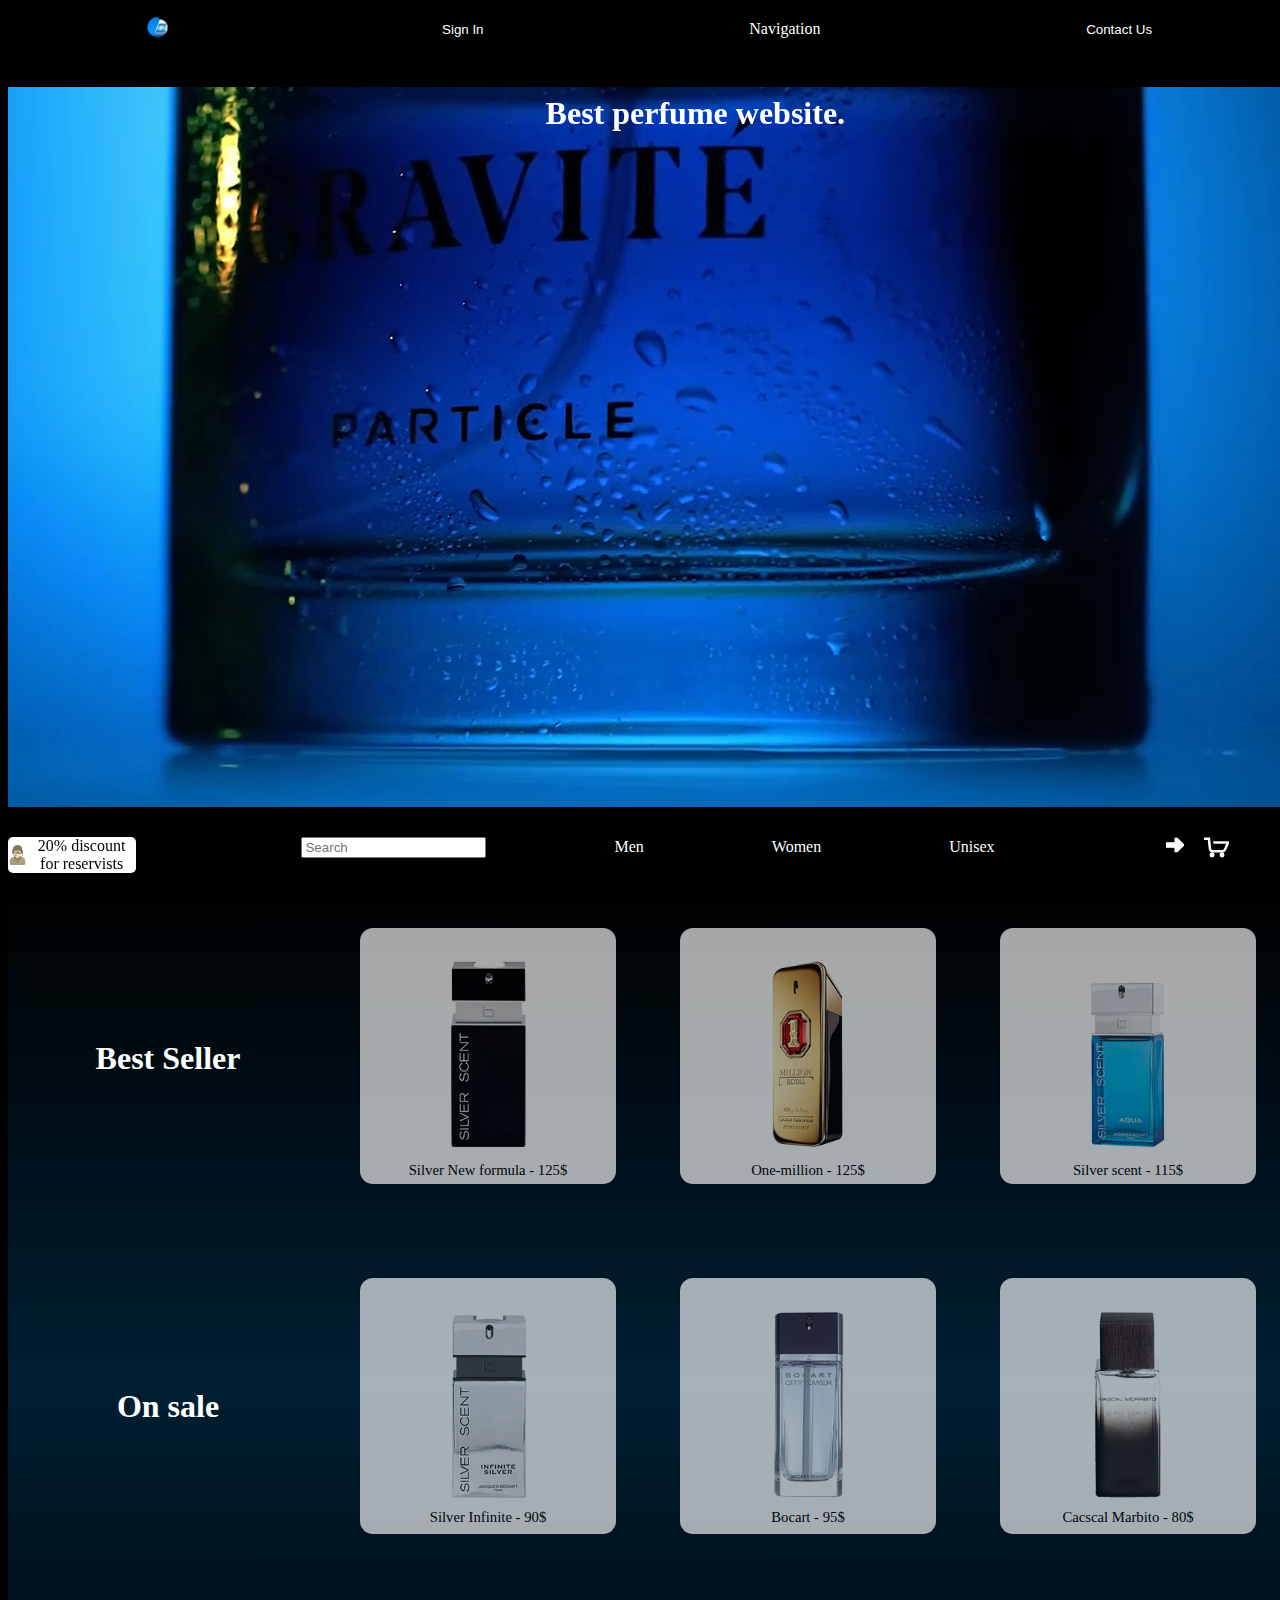
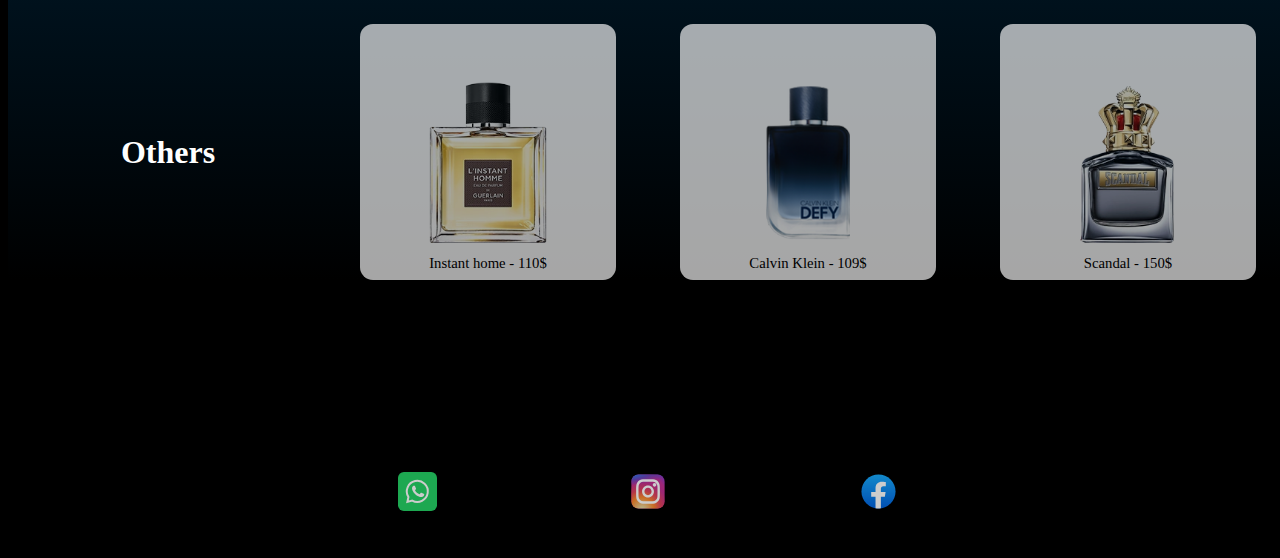
<file: index.html>
<!DOCTYPE html>
<html lang="en">

<head>
    <meta charset="UTF-8">
    <meta name="viewport" content="width=device-width, initial-scale=1.0">
    <title>Document</title>
    <link rel="stylesheet" href="style.css">
</head>

<body>
    <div class="container">
        <header class="header">
            <a href="">
                <button class="contact" style="border: none;background: none; outline: none; color: white; ">Contact
                    Us</button>
            </a>
            <div class="navigation" style=" color: white;">Navigation
                <div class="drop-content">
                        <label for="search">
                            <a href="#search">Search</a>
                        </label>
                       
                    <a href="#row-two">For our products</a>
                    <a href="#instagram">Follow us</a>
                </div>
            </div>
            <a href=""><button class="sign-in" style=" color: white; ">Sign In</button></a>
            <div class="logo">
                <img src="./assets/last.png" alt="" style="background-color: black; color: black; fill: black;">
            </div>
            
        </header>
        <nav class="hero">
            <h1 class="video-text"> Best perfume website. </h1>
            <video autoplay loop muted src="./assets/Gravitי_ The New Cologne for Men from Particle.mp4" width="100%">

            </video>
        </nav>
        <section class="nav">
            <input type="search" id="search" placeholder="Search">
            <a class="men" href="">Men</a>
            <a class="women" href="">Women</a>
            <a class="unisex" href="">Unisex</a>
                <div class="checkout">
                    <div class="arrow">

                        <img src="./assets/arrow-right-svgrepo-com.svg"  alt="">
                    </div>
                    <a class="shop" href="">
                        <img src="./assets/shopping-cart-svgrepo-com.svg" alt="" >
                    </a>
                </div>
        </section>
        <main class="main">
            <div class="row-one">
                <div>
                <h1 class="best-seller">Best Seller</h1>
            </div>
                <div class="product one">
                    <a href="./productPage.html"><img class="img-product" src="./assets/perfumeOne.webp" width="100%" alt=""></a>
                    <a class="price-row-one" href="./productPage.html"  >Silver New formula - 125$</a>                    
                </div>
                <div class="product two">
                    <a href="./productPageTwo.html"><img class="img-product" src="./assets/perfumeTwo.webp" width="100%" alt=""></a>                  
                    <a class="price-row-one" href="./productPageTwo.html"  >One-million - 125$</a>                    

                </div>
                <div class="product three">
                    <a href="./productPageThree.html"><img class="img-product" src="./assets/PerfumeThree.webp" width="100%" alt=""></a>                     
                    <a class="price-row-one" href="./productPageThree.html"  >Silver scent - 115$</a>                    
                </div>
            </div>
            <div id="row-two" class="row-two">
                <div>
                <h1 class="on-sale">On sale</h1>
            </div>
                <div class="product four">
                    <img class="img-product" src="./assets/Perfume4.webp" width="100%" alt="">
                    <a class="price-row-two" href=""  >Silver Infinite - 90$</a> 
                </div>
                <div class="product five">
                    <img class="img-product" src="./assets/perfumefifth.webp" width="100%" alt="">
                    <a class="price-row-two" href=""  >Bocart - 95$</a> 
                </div>
                <div class="product six">
                    <img class="img-product" src="./assets/perfumeSix.webp" width="100%" alt="">
                    <a class="price-row-two" href=""  >Cacscal Marbito - 80$</a> 
                </div>
            </div>
            <div class="row-three">
                <div>
                    <h1 class="other">Others</h1>
                </div>
                <div class="product seven">
                    <img class="img-product" src="./assets/PerfumeSeven.webp" width="100%" alt="">
                    <a class="price-row-three" href=""  >Instant home - 110$</a> 
                </div>
                <div class="product eight">
                    <img class="img-product" src="./assets/PerfumeEight.webp" width="100%" alt="">
                    <a class="price-row-three" href=""  >Calvin Klein - 109$</a> 
                </div>
                <div class="product nine">
                    <img class="img-product" src="./assets/pergumeNine.webp" width="100%" alt="">
                    <a class="price-row-three" href=""  >Scandal - 150$</a> 
                </div>
            </div>
        </main>
        <footer class="footer">
            <a class="whatsapp" href="https://wa.me/972549504496 template" >
                <img class="social" src="./assets/whatsapp-svgrepo-com.svg" width="100%" alt="">
            </a>
            <a class="instagram" id="instagram" href="https://www.instagram.com/danielgarmizo/profilecard/?igsh=Ymd5MHltZ3l2bzZn" >
                <img class="social" src="./assets/instagram-1-svgrepo-com.svg" width="100%" alt="">
            </a>
            <a class="facebook" href="https://www.facebook.com/daniel.garmizo" >
                <img class="social" src="./assets/facebook-1-svgrepo-com.svg" width="100%"  alt="">
            </a>
        </footer>
        <div class="miluim">
            <img src="./assets/soldier-svgrepo-com.svg" alt="">
            20% discount for reservists
    </div>
</body>

</html>
</file>
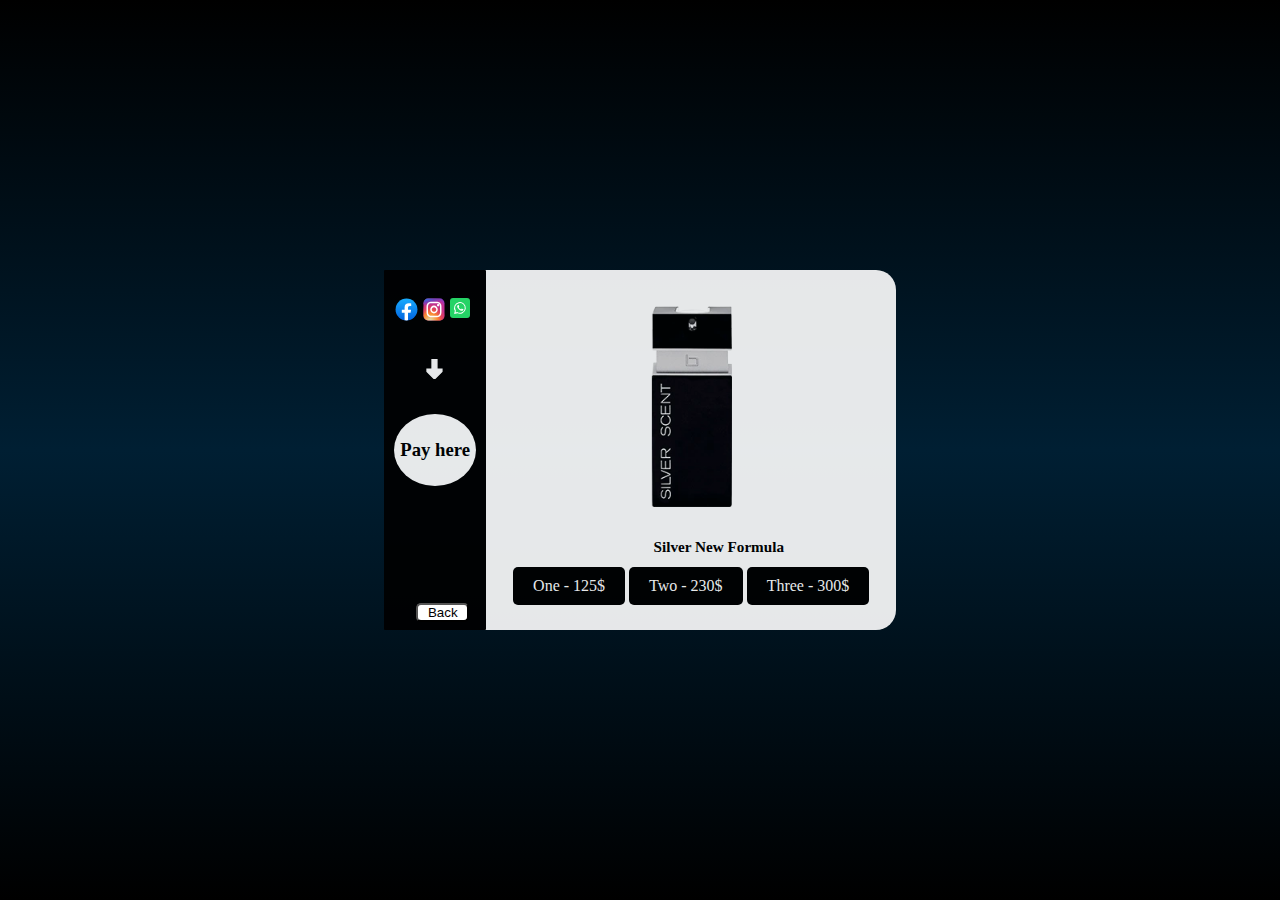
<file: productPage.html>
<!DOCTYPE html>
<html lang="en">

<head>
    <meta charset="UTF-8">
    <meta name="viewport" content="width=device-width, initial-scale=1.0">
    <title>Document</title>
    <link rel="stylesheet" href="productPage.css">
</head>

<body>
    <div class="container">
        <div class="back"> <a href="./index.html" type="_.blank"><button type="submit"
                 class="back-button">Back</button></a></div>
                    <div class="social">
                        <a href="https://www.facebook.com/daniel.garmizo"><img class="social-img"  src="./assets/facebook-1-svgrepo-com.svg" alt=""></a>
                        <a href="https://www.instagram.com/danielgarmizo/profilecard/?igsh=Ymd5MHltZ3l2bzZn"><img class="social-img" src="./assets/instagram-1-svgrepo-com.svg" alt=""></a>
                       <a class href="https://wa.me/972549504496 template"><img class="whatsapp" src="./assets/whatsapp-svgrepo-com.svg" alt=""></a>
                    </div>
        <div class="grid">
            
            <div class="left">

                <div class="arrow">

                    <img src="./assets/arrow-right-svgrepo-com.svg" class="arrow-img" alt="">

                </div>

                <div class="circle-pay">
                    <h3 class="h3-pay">Pay here</h3>
                </div>
            </div>

            <div class="start">
                <input type="radio" id="image1" name="image-switch" checked />
                <input type="radio" id="image2" name="image-switch" />
                <input type="radio" id="image3" name="image-switch" />

                <div class="image-container">
                    <img src="./assets/perfumeOne.webp" alt="Image 1" class="image image1" />
                    <img src="./assets/perfumeOne2.png" alt="Image 2" class="image image2" />
                    <img src="./assets/perfumeOne3.png" alt="Image 3" class="image image3" />
                    <h3 class="brand">Silver New Formula</h3>

                </div>

                <div class="buttons">
                    <label for="image1">One - 125$</label>
                    <label for="image2">Two - 230$</label>
                    <label for="image3">Three - 300$</label>
                </div>
            </div>


        </div>

    </div>
    </div>




</body>

</html>
</file>
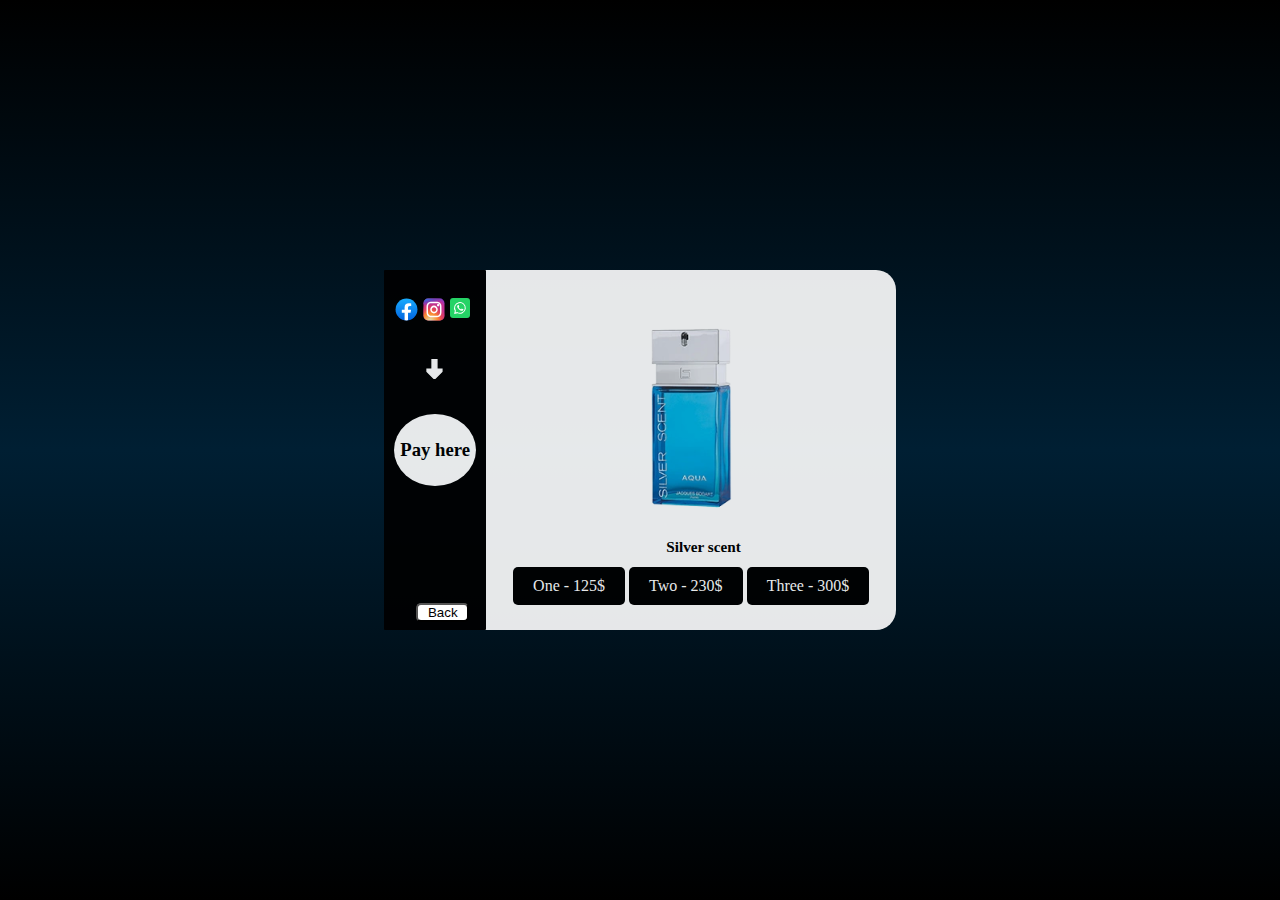
<file: productPageThree.html>
<!DOCTYPE html>
<html lang="en">

<head>
    <meta charset="UTF-8">
    <meta name="viewport" content="width=device-width, initial-scale=1.0">
    <title>Document</title>
    <link rel="stylesheet" href="productPageThree.css">
</head>

<body>
    <div class="container">
        <div class="back"> <a href="./index.html" type="_.blank"><button type="submit"
                    class="back-button">Back</button></a></div>
        <div class="social">
            <a href="https://www.facebook.com/daniel.garmizo"><img class="social-img" src="./assets/facebook-1-svgrepo-com.svg" alt=""></a>
            <a href="https://www.instagram.com/danielgarmizo/profilecard/?igsh=Ymd5MHltZ3l2bzZn"><img class="social-img" src="./assets/instagram-1-svgrepo-com.svg" alt=""></a>
            <a class href="https://wa.me/972549504496 template"><img class="whatsapp" src="./assets/whatsapp-svgrepo-com.svg" alt=""></a>
        </div>
        <div class="grid">

            <div class="left">

                <div class="arrow">

                    <img src="./assets/arrow-right-svgrepo-com.svg" class="arrow-img" alt="">

                </div>

                <div class="circle-pay">
                    <h3 class="h3-pay">Pay here</h3>
                </div>
            </div>

            <div class="start">
                <input type="radio" id="image1" name="image-switch" checked />
                <input type="radio" id="image2" name="image-switch" />
                <input type="radio" id="image3" name="image-switch" />

                <div class="image-container">

                   
                    
<img src="./assets/PerfumeThree.webp" alt="Image 1" class="image image1" />
<img src="./assets/perfumeTwo2.png" alt="Image 2" class="image image2" />
<img src="./assets/perfumeThree3.png" alt="Image 3" class="image image3" />
<h3 class="brand">Silver scent</h3>



                </div>

                <div class="buttons">
                    <label for="image1">One - 125$</label>
                    <label for="image2">Two - 230$</label>
                    <label for="image3">Three - 300$</label>
                </div>
            </div>


        </div>

    </div>
    </div>




</body>

</html>
</file>
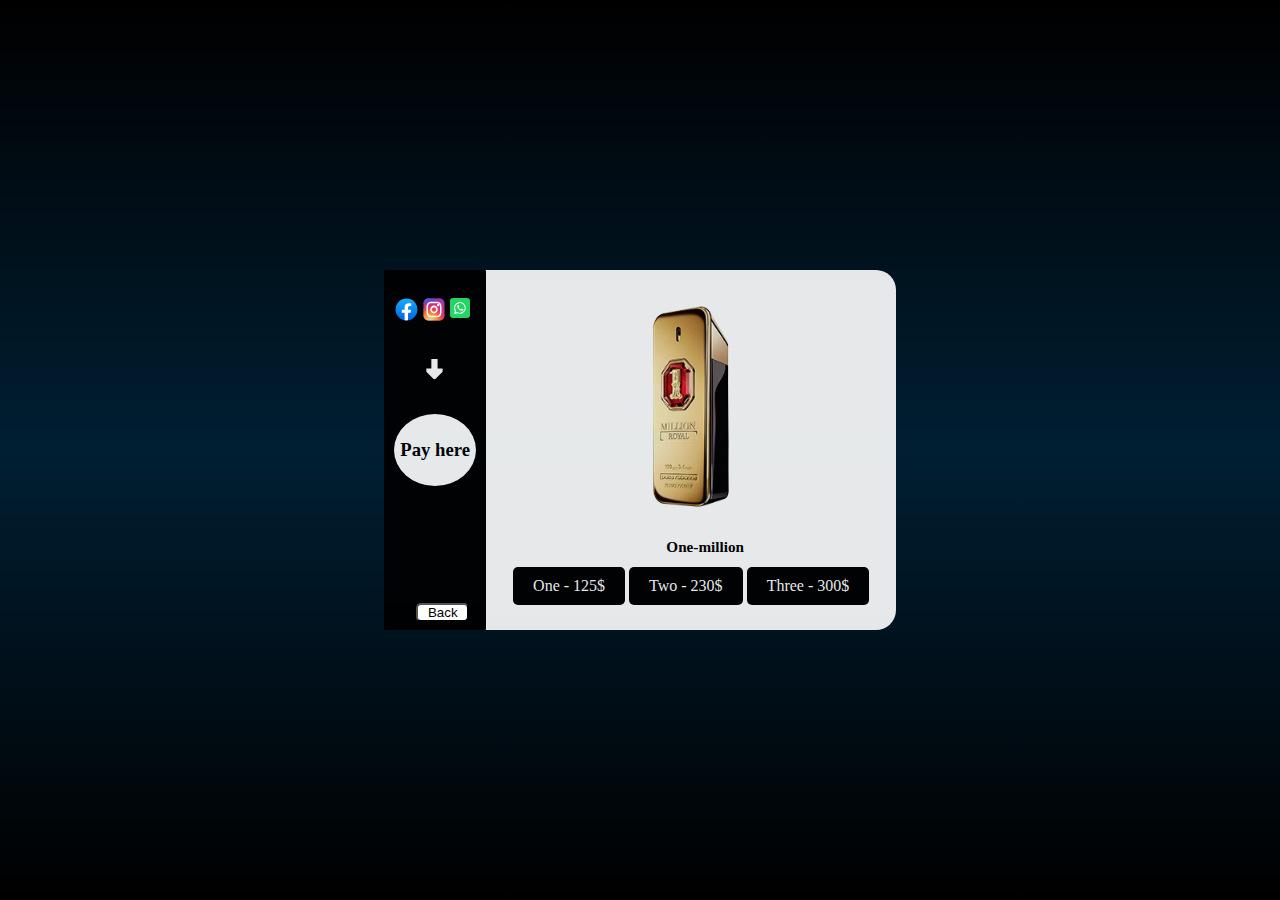
<file: productPageTwo.html>
<!DOCTYPE html>
<html lang="en">

<head>
    <meta charset="UTF-8">
    <meta name="viewport" content="width=device-width, initial-scale=1.0">
    <title>Document</title>
    <link rel="stylesheet" href="productPageTwo.css">
</head>

<body>
    <div class="container">
        <div class="back"> <a href="./index.html" type="_.blank"><button type="submit"
                    class="back-button">Back</button></a></div>
        <div class="social">
            <a href="https://www.facebook.com/daniel.garmizo"><img class="social-img" src="./assets/facebook-1-svgrepo-com.svg" alt=""></a>
            <a href="https://www.instagram.com/danielgarmizo/profilecard/?igsh=Ymd5MHltZ3l2bzZn"><img class="social-img" src="./assets/instagram-1-svgrepo-com.svg" alt=""></a>
            <a class href="https://wa.me/972549504496 template"><img class="whatsapp" src="./assets/whatsapp-svgrepo-com.svg" alt=""></a>
        </div>
        <div class="grid">

            <div class="left">

                <div class="arrow">

                    <img src="./assets/arrow-right-svgrepo-com.svg" class="arrow-img" alt="">

                </div>

                <div class="circle-pay">
                    <h3 class="h3-pay">Pay here</h3>
                </div>
            </div>

            <div class="start">
                <input type="radio" id="image1" name="image-switch" checked />
                <input type="radio" id="image2" name="image-switch" />
                <input type="radio" id="image3" name="image-switch" />

                <div class="image-container">

                    <img src="./assets/perfumeTwo.webp" alt="Image 1" class="image image1" />
                    <img src="./assets/oneMillion2.png" alt="Image 2" class="image image2" />
                    <img src="./assets/ondmillion3.png" alt="Image 3" class="image image3" />
                    <h3 class="brand">One-million</h3>



                </div>

                <div class="buttons">
                    <label for="image1">One - 125$</label>
                    <label for="image2">Two - 230$</label>
                    <label for="image3">Three - 300$</label>
                </div>
            </div>


        </div>

    </div>
    </div>




</body>

</html>
</file>
<file: style.css>
/* There are duplicates of some classes here.. i am aware of it, and i did because i had bugs.
 this is a solution for over come those bugs for now.
 dont remove it*/

 /*This site is responsive for 480px and 760 px*/


body {
    display: flex;
    justify-content: center;
    align-items: center;
    width: 100vw;
    background-color: black;
    
    
}

a{
    text-decoration: none;
    color: white;
    
}

h1 , h2 , h3 , h4 {
    margin: 0;
    padding: 0;
}

.img-product{
    background-color: white;
    border-radius: 13px;
}

img{
    max-width: 100%;

}
button{
    cursor: pointer;
    border: none;
    background: none;
     outline: none;
}

.container{
    width: 100%;
    height: 100%;
    display: flex;
    flex-direction: column;
}

.header{
    width: 100%;
    height: 3%;
    display: flex;
    flex-direction: row-reverse;
    justify-content: space-around;
    align-items: center;
background-color: black;
}

.logo{
    width: 3%;
    }

.navigation {
    position: relative;
}


.hero{
    max-height: 100%;
    object-fit: cover;
    position: relative;
    z-index: 0;
}


.vid{
    width: 100%;
    height: 40%;
    display: flex;
    align-items: center;
    justify-content: center;
}

.video-text{
    color: white;
    z-index: 1;
    position: relative;
    left: 42vw;
    top: 5vh;
}


.nav{
    width: 100%;
    height: 8vh;
    background-color: black;
    display: flex;
    justify-content: center;
    align-items: center;
    gap: 10%;
}

.nav div{
    color: white;
}

.drop-content a {
    display: block;
    padding: 3%;
}

.navigation:hover .drop-content,
.drop-content:hover {
    opacity: 1; 
    visibility: visible; 
    transition: opacity 0.3s ease, visibility 0s linear 0s; 
}

.drop-content a:hover {
    background-color: #333333; 
}

.drop-content {
    opacity: 0; 
    visibility: hidden; 
    position: absolute;
    background-color: black;
    color: white;
    border-radius: 5px;
    width: 175%;
    min-width: 100%;
    margin-top: 5%;
    z-index: 1;
    text-align: center;
    right: -2vw;
    padding: 5%;
    transition: opacity 0.3s ease, visibility 0s linear 0.3s; 
}


.checkout{
    height: auto;
    width: 7%;
    display: flex;
    justify-content: space-between;
    align-items: center;
    position: absolute;
    right: 4%;
}
.arrow{
    display: inline;
    width: 20%;
    height: 20%;
    margin-left: 30%;
    position: relative;
  animation: move-left-right 2s infinite;
}

.shop{
    display: inline;
    width: 28%;
    height: 25%;
}




.main{
    width: 100%;
    height: 50%;
    
    display: flex;
    flex-direction: column;
    gap: 10vh;
   
    background: linear-gradient(to bottom, black, #001f33, black);
}


.row-one{
    display: flex;
    flex-direction: row;
    align-items: center;
    justify-content: space-around;
    text-align: center;
    margin-top: 5vh;
}
.row-one div{
    width: 20%;
   
}

.best-seller{
    color: white;
}


.price-row-one,
 .price-row-two,
 .price-row-three{
    position: absolute;
    color: black;
    top: 90%;
    font-size: 92%;
}


.row-two{
    display: flex;
    flex-direction: row;
    align-items: center;
    justify-content: space-around;
    text-align: center;
}
.row-two div{
    width: 20%;
 
}
.on-sale{
    color: white;
}
.row-three{
    display: flex;
    flex-direction: row;
    align-items: center;
    justify-content: space-around;
    text-align: center;
}


.other{
    color: white;
}
.row-three div{
    width: 20%;
 
}




.product{
    display: flex;
    flex-direction: column;
    justify-content: space-between;
    position: relative;
    transition: ease-in-out 0.3s;
    cursor: pointer;
    opacity: 65%;

}


.product:hover{
    box-shadow: 50em;
    opacity: 100%;
    box-shadow: 0 8px 20px rgba(0, 0, 0, 0.5);
    }



.shop{
    display: flex;
    justify-content: center;
    align-items: center;
}


.product{
display: flex;
flex-direction: column;
justify-content: center;
align-items: center;

}






.footer{
    width: 100%;
    height: 30vh;
    background-color: black;
    display: flex;
    justify-content: center;
    align-items: start;
    gap: 15%;

}

@keyframes move-left-right {
    0% {
      transform: translateX(0);
    }
    50% {
      transform: translateX(10px);
    }
    100% {
      transform: translateX(0);
    }
  }


  .miluim{
    background-color: white;
    border-radius: 5px;
    display: flex;
    justify-content: start;
    align-items: center;
    position: fixed;
    bottom: 3vh;
    width: 10vw;
    text-align: center;
    cursor: pointer;
}
.miluim img{
    width: 15%;
}


.facebook,
.whatsapp,
.instagram{
    width: 3%;
    opacity: 80%;
    margin-top: 15%;
    position: relative;
}
.footer a:hover{
    transform: translateY(-7%);

}


@media (max-width: 768px) {

.video-text{
    left: 34vw;
    top: 3vh;
}

.miluim{
    bottom: 3vh;
    width: 20vw;
}

    .row-one, .row-two, .row-three {
        display: flex
    ;
        flex-direction: row;
        align-items: center;
        justify-content: stretch;
        text-align: center;
        margin-top: 5vh;
        gap: 4%;
        font-size: 73%;
    }

    footer {
        width: 100%;
        height: 12vh;
        background-color: black;
        display: flex
    ;
        justify-content: center;
        align-items: center;
        gap: 18%;
    }

    .facebook, .whatsapp, .instagram {
        width: 6%;
        opacity: 76%;
        margin-top: 5%;
        position: relative;
    }


}

@media (max-width: 480px) {

.miluim{
    bottom: 39vh;
        width: 28vw;
}
.video-text{
    left: 25vw;
    top: 3vh;
}

    .row-one , .row-two , .row-three{
        display: flex
    ;
        flex-direction: column;
        align-items: center;
        justify-content: space-around;
        text-align: center;
        margin-top: 0;
        font-size: 50%;
    }

    a {
        
            width: 222%;
            text-decoration: none;
            color: white;
            margin-top: 10%;
        
    }

    .price-row-one, .price-row-two, .price-row-three {
        position: absolute;
        color: black;
        top: 83%;
        font-size: 152%;
    }

    .product {
        display: flex
    ;
        flex-direction: column;
        justify-content: center;
        align-items: center;
        width: 47%;
        margin-bottom: 10%;
    }

    .main {
        width: 100%;
        height: 50%;
        display: flex
    ;
        flex-direction: column;
        gap: 0vh;
        background: linear-gradient(to bottom, black, #001f33, black);
    }

    .row-three div {
        width: 49%;
    }

    .footer{
        height: 10vh;
    }

    .facebook, .whatsapp, .instagram {
        width: 11%;
        opacity: 80%;
        margin-top: 3%;
        position: relative;
    }

    .row-two div {
        width: 49%;
    }

    .nav{
        align-items: baseline;
    }

    .checkout {
        height: auto;
        width: 17%;
        display: flex
    ;
        justify-content: space-between;
        align-items: center;
        position: absolute;
        right: 81%;
    }

    .contact {
        border: none;
        background: none;
        outline: none;
        color: white;
        position: absolute;
        top: 2%;
        right: 5%;
    }

    .sign-in {
        color: white;
        position: absolute;
        top: 1.9%;
        left: 23%;
    }


    .logo {
        width: 39%;
    }

    }
</file>
<file: productPage.css>
/* There are duplicates of some classes here.. i am aware of it, and i did because i had bugs.
 this is a solution for over come those bugs for now.
 dont remove it*/

 /*This site is responsive for 480px and 760 px*/


*{
    padding: 0;
    margin: 0;
}
.social a{
    margin: 0;
    padding: 0;
    display: inline-block;
    width: auto;
    height: auto;

    


}
.social-img{
    display: block; 
    width: 100%; 
    height: auto; 
}

.whatsapp {
  width: 215%;
  position: relative;
  top: 0.1vh;
  left: 0.1vw;
}




h1, h2, h3{
    margin: 0;
    padding: 0;
}
img{
    padding: 0;
    margin: 0;
    width: 20%;
    
}



.container{
    display: flex;
    width: 100vw;
    position: relative;
    height: 100vh;
    justify-content: center;
    align-items: center;
    z-index: 0;
    background: linear-gradient(to bottom, black, #001f33, black);
}
.social{
    position: absolute;
    display: flex;
    justify-content: center;
    align-items: center;
    width: 5%;
    left: 30.8vw;
    z-index: 5;
    top: 33vh;
    gap: 4%;
}
.social a:hover{
    transform: translateY(-7%);

}
.back{
    position: absolute;
    z-index: 1;
    top: 67vh;
    left: 32.5vw;
}

.back-button{
  border-radius: 5px;
   background-color: rgb(255, 255, 255);
    width: 159%;
}

.back:hover{
    transform: translateY(-10%);
}
.grid{
    width: 40%;
    height: 40%;
    display: flex;
    background-color: rgb(255, 255, 255);
    opacity: 90%;
    
    border-radius: 20px;

}

.brand {
  position: absolute;
  color: black;
  left: 6.5vw;
  bottom: -1vh;
  font-size: 95%;
}
.left{
    width: 20%;
    height: 100%;
    border-radius:1px;
    background-color: black;
    display: flex;
    justify-content: center;
    position: relative;
    align-items: center;
}
.arrow{
    display: inline;
    width: 100%;
    position: relative;
    top: -22%;
    animation: move-left-right 2s infinite;
    left: 39%;
}
.arrow-img{
        transform: rotateZ(90deg);
}



@keyframes move-left-right {
    0% {
      transform: translateX(0);
    }
    50% {
      transform: translateX(10px);
    }
    100% {
      transform: translateX(0);
    }
  }

.circle-pay{
    background-color: rgb(255, 255, 255);
    width: 80%;
    height: 20%;
    border-radius: 50%;
    display: flex;
    justify-content: center;
    align-items: center;
    position: absolute;
    z-index: 2;
    cursor: pointer;
    transition: all ease-in-out 0.5s;
}
.circle-pay:hover{
    background-color: wheat;
    transform: translateY(-7%);
}
.h3-pay{
    color: black;
}




.start{
   
    display: flex;
    justify-content: center;
    align-items: center;
    width: 80%;
    height: 100%;
    flex-direction: column;
}
.h3-amount{
    position: absolute;
    left: 47vw;
    bottom: 38vh;
    font-size: x-large;
}


.image-container {
  position: relative;
  width: 59%;
  height: 100%;
  margin-bottom: 20px;
}

  .image {
    position: absolute;
    width: 100%;
    height: 100%;
    object-fit: cover;
    opacity: 0;
    transition: opacity 0.3s ease-in-out;
  }

  #image1:checked ~ .image-container .image1 {
    opacity: 1;
    
  }

  #image2:checked ~ .image-container .image2 {
    opacity: 1;
  }

  #image3:checked ~ .image-container .image3 {
    opacity: 1;
  }

  .buttons label {
    display: inline-block;
    padding: 10px 20px;
    margin-bottom: 7%;
    cursor: pointer;
    background-color: #000000;
    color: white;
    border-radius: 5px;
    transition: background-color 0.2s;

  }

  .buttons label:hover {
    background-color: #001f33;;
  }
  button:active{
    background-color: #001f33;
  }

  input[type="radio"] {
    display: none;
  }


@media(max-width : 768px){


  .grid {
    width: 92%;
    height: 53%;
    display: flex
;
    background-color: rgb(255, 255, 255);
    opacity: 90%;
    border-radius: 20px;
}

.whatsapp {
  width: 100%;
  position: relative;
  top: 0.1vh;
  left: 0.1vw;
}

  .image-container {
    position: relative;
    width: 75%;
    height: 69%;
    margin-bottom: 20px;
}

.brand {
  position: absolute;
  color: black;
  left: 16.5vw;
  bottom: 0vh;
  font-size: 129%;
}
.bottoms
{
    position: absolute;
    bottom: 24%;
}

.back {
  position: absolute;
  z-index: 1;
  top: 72vh;
  left: 8.5vw;
  width: 7%;
}


.circle-pay{
  top: 55%;
}



.arrow{
  top: -1%;
}


.social {
  position: absolute;
  display: flex
;
  justify-content: center;
  align-items: center;
  width: 5%;
  left: 9.8vw;
  z-index: 5;
  top: 25vh;
  gap: 4%;
  flex-direction: column;

}

.social a img {
margin-top: 80%;
}

}
@media(max-width : 480px){
  .grid {
    width: 89%;
    height: 80%;
    display: flex
;
    background-color: rgb(255, 255, 255);
    opacity: 90%;
    border-radius: 20px;
    position: absolute;
    left: 2.5%;
}

.image-container {
  position: relative;
  width: 80%;
  height: 25%;
  top: -23%;
}

.brand {
  position: absolute;
  color: black;
  left: 10.5vw;
  bottom: -7vh;
  font-size: 122%;
}

.buttons{
  display: flex
;
  flex-direction: column;
  position: relative;
  top: -16%;
  left: -13%;
}

.buttons label {
  display: inline-block;
  padding: 10px 20px;
  margin-bottom: 18%;
  width: 137%;
  cursor: pointer;
  background-color: #000000;
  color: white;
  border-radius: 5px;
  transition: background-color 0.2s;
  text-align: center;
}

.circle-pay {
  background-color: #000000;
  width: 160%;
  height: 13%;
  border-radius: 50%;
  display: flex
;
  justify-content: center;
  color: white;
  align-items: center;
  position: absolute;
  left: 202%;
  left: 214%;
  cursor: pointer;
  transition: all ease-in-out 0.5s;
  top: 56vh;
}

.arrow {
  display: flex
;
  width: 100%;
  height: 7%;
  position: absolute;
  top: 60%;
  animation: move-left-right 2s infinite;
  left: 232%;
  z-index: 2;
  background: black;
  justify-content: center;
}

.arrow-img {
  transform: rotateZ(90deg);
  width: 44%;
}
.back {
  position: absolute;
  z-index: 1;
  top: 80vh;
  left: 46.5vw;
  width: 29%;
  height: 46%;
}

.back:hover{
  transform: translateY(-2%);
}
.back a {
  width: 50%;
  height: 10%;
  display: flex
;
  justify-content: center;
  align-items: center;
}

.back-button{
  border-radius: 5px;
  background-color: #000000;
  width: 159%;
  height: 77%;
  color: white;
}


.h3-pay {
  color: white;
}

.social {
  position: absolute;
  display: flex
;
  justify-content: center;
  align-items: center;
  width: 12%;
  left: 3.8vw;
  z-index: 9;
  top: 24vh;
  gap: 4%;
  flex-direction: column;
}
.circle-pay:hover{
  background-color:rgb(206, 184, 143);
  transform: translateY(-7%);
}

.social a img {
  display: flex
;
  width: 100%;
  height: auto;
  margin-top: 147%;
}


}
</file>
<file: productPageThree.css>
/* There are duplicates of some classes here.. i am aware of it, and i did because i had bugs.
 this is a solution for over come those bugs for now.
 dont remove it*/

 /*This site is responsive for 480px and 760 px*/


* {
  padding: 0;
  margin: 0;
}

.social a {
  margin: 0;
  padding: 0;
  display: inline-block;
  width: auto;
  height: auto;




}

.social-img {
  display: block;
  width: 100%;
  height: auto;
}

.whatsapp {
  width: 215%;
  position: relative;
  top: 0.1vh;
  left: 0.1vw;
}




h1,
h2,
h3 {
  margin: 0;
  padding: 0;
}

img {
  padding: 0;
  margin: 0;
  width: 20%;

}



.container {
  display: flex;
  width: 100vw;
  position: relative;
  height: 100vh;
  justify-content: center;
  align-items: center;
  z-index: 0;
  background: linear-gradient(to bottom, black, #001f33, black);
}

.social {
  position: absolute;
  display: flex;
  justify-content: center;
  align-items: center;
  width: 5%;
  left: 30.8vw;
  z-index: 5;
  top: 33vh;
  gap: 4%;
}

.social a:hover {
  transform: translateY(-7%);

}

.back {
  position: absolute;
  z-index: 1;
  top: 67vh;
  left: 32.5vw;
}

.back-button {
  border-radius: 5px;
  background-color: white;
  width: 159%;
}

.back:hover {
  transform: translateY(-10%);
}

.grid {
  width: 40%;
  height: 40%;
  display: flex;
  background-color: rgb(255, 255, 255);
  opacity: 90%;
  
  border-radius: 20px;

}

.brand {
  position: absolute;
  color: black;
  left: 7.5vw;
  bottom: -1vh;
  font-size: 95%;
}

.left {
  width: 20%;
  height: 100%;
  border-radius: 1px;
  background-color: black;
  display: flex;
  justify-content: center;
  position: relative;
  align-items: center;
}

.arrow {
  display: inline;
  width: 100%;
  position: relative;
  top: -22%;
  animation: move-left-right 2s infinite;
  left: 39%;
}

.arrow-img {
  transform: rotateZ(90deg);
}



@keyframes move-left-right {
  0% {
    transform: translateX(0);
  }

  50% {
    transform: translateX(10px);
  }

  100% {
    transform: translateX(0);
  }
}

.circle-pay {
  background-color: white;
  width: 80%;
  height: 20%;
  border-radius: 50%;
  display: flex;
  justify-content: center;
  align-items: center;
  position: absolute;
  z-index: 2;
  cursor: pointer;
  transition: all ease-in-out 0.5s;
}

.circle-pay:hover {
  background-color: wheat;
  transform: translateY(-7%);
}

.h3-pay {
  color: black;
}




.start {
  
  display: flex;
  justify-content: center;
  align-items: center;
  width: 80%;
  height: 100%;
  flex-direction: column;
}

.h3-amount {
  position: absolute;
  left: 47vw;
  bottom: 38vh;
  font-size: x-large;
}


.image-container {
  position: relative;
  width: 59%;
  height: 100%;
  margin-bottom: 20px;
}

.image {
  position: absolute;
  width: 100%;
  height: 100%;
  object-fit: cover;
  opacity: 0;
  transition: opacity 0.3s ease-in-out;
}

#image1:checked~.image-container .image1 {
  opacity: 1;

}

#image2:checked~.image-container .image2 {
  opacity: 1;
}

#image3:checked~.image-container .image3 {
  opacity: 1;
}

.buttons label {
  display: inline-block;
  padding: 10px 20px;
  margin-bottom: 7%;
  cursor: pointer;
  background-color: #000000;
  color: white;
  border-radius: 5px;
  transition: background-color 0.2s;

}

.buttons label:hover {
  background-color: #001f33;
  ;
}

button:active {
  background-color: #001f33;
}

input[type="radio"] {
  display: none;
}


@media(max-width : 768px) {


  .grid {
    width: 92%;
    height: 53%;
    display: flex;
    background-color: rgb(255, 255, 255);
    opacity: 90%;
    border-radius: 20px;
  }

  .whatsapp {
    width: 100%;
    position: relative;
    top: 0.1vh;
    left: 0.1vw;
  }

  .image-container {
    position: relative;
    width: 75%;
    height: 69%;
    margin-bottom: 20px;
  }

  .brand {
    position: absolute;
    color: black;
    left: 20.5vw;
    bottom: 0vh;
    font-size: 129%;
  }

  .bottoms {
    position: absolute;
    bottom: 24%;
  }

  .back {
    position: absolute;
    z-index: 1;
    top: 72vh;
    left: 8.5vw;
    width: 7%;
  }


  .circle-pay {
    top: 55%;
  }



  .arrow {
    top: -1%;
  }


  .social {
    position: absolute;
    display: flex;
    justify-content: center;
    align-items: center;
    width: 5%;
    left: 9.8vw;
    z-index: 5;
    top: 25vh;
    gap: 4%;
    flex-direction: column;

  }

  .social a img {
    margin-top: 80%;
  }

}

@media(max-width : 480px) {
  .grid {
    width: 89%;
    height: 80%;
    display: flex;
    background-color: rgb(255, 255, 255);
    opacity: 90%;
    border-radius: 20px;
    position: absolute;
    left: 2.5%;
  }

  .image-container {
    position: relative;
    width: 80%;
    height: 25%;
    top: -23%;
  }

  .brand {
    position: absolute;
    color: black;
    left: 17.5vw;
    bottom: -6vh;
    font-size: 122%;
  }

  .buttons {
    display: flex;
    flex-direction: column;
    position: relative;
    top: -16%;
    left: -13%;
  }

  .buttons label {
    display: inline-block;
    padding: 10px 20px;
    margin-bottom: 18%;
    width: 137%;
    cursor: pointer;
    background-color: #000000;
    color: white;
    border-radius: 5px;
    transition: background-color 0.2s;
    text-align: center;
  }

  .circle-pay {
    background-color: #000000;
    width: 160%;
    height: 13%;
    border-radius: 50%;
    display: flex;
    justify-content: center;
    color: white;
    align-items: center;
    position: absolute;
    left: 202%;
    left: 214%;
    cursor: pointer;
    transition: all ease-in-out 0.5s;
    top: 56vh;
  }

  .arrow {
    display: flex;
    width: 100%;
    height: 7%;
    position: absolute;
    top: 60%;
    animation: move-left-right 2s infinite;
    left: 232%;
    z-index: 2;
    background: black;
    justify-content: center;
  }

  .arrow-img {
    transform: rotateZ(90deg);
    width: 44%;
  }

  .back {
    position: absolute;
    z-index: 1;
    top: 80vh;
    left: 46.5vw;
    width: 29%;
    height: 46%;
  }

  .back:hover {
    transform: translateY(-2%);
  }

  .back a {
    width: 50%;
    height: 10%;
    display: flex;
    justify-content: center;
    align-items: center;
  }

  .back-button {
    border-radius: 5px;
    background-color: #000000;
    width: 159%;
    height: 77%;
    color: white;
  }


  .h3-pay {
    color: white;
  }

  .social {
    position: absolute;
    display: flex;
    justify-content: center;
    align-items: center;
    width: 12%;
    left: 3.8vw;
    z-index: 9;
    top: 24vh;
    gap: 4%;
    flex-direction: column;
  }

  .circle-pay:hover {
    background-color:rgb(206, 184, 143);
    transform: translateY(-7%);
  }

  .social a img {
    display: flex;
    width: 100%;
    height: auto;
    margin-top: 147%;
  }


}
</file>
<file: productPageTwo.css>
/* There are duplicates of some classes here.. i am aware of it, and i did because i had bugs.
 this is a solution for over come those bugs for now.
 dont remove it*/

 /*This site is responsive for 480px and 760 px*/


*{
  padding: 0;
  margin: 0;
}
.social a{
  margin: 0;
  padding: 0;
  display: inline-block;
  width: auto;
  height: auto;

  


}
.social-img{
  display: block; 
  width: 100%; 
  height: auto; 
}

.whatsapp {
width: 215%;
position: relative;
top: 0.1vh;
left: 0.1vw;
}




h1, h2, h3{
  margin: 0;
  padding: 0;
}
img{
  padding: 0;
  margin: 0;
  width: 20%;
  
}



.container{
  display: flex;
  width: 100vw;
  position: relative;
  height: 100vh;
  justify-content: center;
  align-items: center;
  z-index: 0;
  background: linear-gradient(to bottom, black, #001f33, black);
}
.social{
  position: absolute;
  display: flex;
  justify-content: center;
  align-items: center;
  width: 5%;
  left: 30.8vw;
  z-index: 5;
  top: 33vh;
  gap: 4%;
}
.social a:hover{
  transform: translateY(-7%);

}
.back{
  position: absolute;
  z-index: 1;
  top: 67vh;
  left: 32.5vw;
}

.back-button{
border-radius: 5px;
 background-color: white;
  width: 159%;
}

.back:hover{
  transform: translateY(-10%);
}
.grid{
  width: 40%;
  height: 40%;
  display: flex;
  background-color: rgb(255, 255, 255);
  opacity: 90%;
  border-radius: 20px;

}

.brand {
position: absolute;
color: black;
left: 7.5vw;
bottom: -1vh;
font-size: 95%;
}
.left{
  width: 20%;
  height: 100%;
  border-radius:1px;
  background-color: black;
  display: flex;
  justify-content: center;
  position: relative;
  align-items: center;
}
.arrow{
  display: inline;
  width: 100%;
  position: relative;
  top: -22%;
  animation: move-left-right 2s infinite;
  left: 39%;
}
.arrow-img{
      transform: rotateZ(90deg);
}



@keyframes move-left-right {
  0% {
    transform: translateX(0);
  }
  50% {
    transform: translateX(10px);
  }
  100% {
    transform: translateX(0);
  }
}

.circle-pay{
  background-color: white;
  width: 80%;
  height: 20%;
  border-radius: 50%;
  display: flex;
  justify-content: center;
  align-items: center;
  position: absolute;
  z-index: 2;
  cursor: pointer;
  transition: all ease-in-out 0.5s;
}
.circle-pay:hover{
  background-color: wheat;
  transform: translateY(-7%);
}
.h3-pay{
  color: black;
}




.start{
  
  display: flex;
  justify-content: center;
  align-items: center;
  width: 80%;
  height: 100%;
  flex-direction: column;
}
.h3-amount{
  position: absolute;
  left: 47vw;
  bottom: 38vh;
  font-size: x-large;
}


.image-container {
position: relative;
width: 59%;
height: 100%;
margin-bottom: 20px;
}

.image {
  position: absolute;
  width: 100%;
  height: 100%;
  object-fit: cover;
  opacity: 0;
  transition: opacity 0.3s ease-in-out;
}

#image1:checked ~ .image-container .image1 {
  opacity: 1;
  
}

#image2:checked ~ .image-container .image2 {
  opacity: 1;
}

#image3:checked ~ .image-container .image3 {
  opacity: 1;
}

.buttons label {
  display: inline-block;
  padding: 10px 20px;
  margin-bottom: 7%;
  cursor: pointer;
  background-color: #000000;
  color: white;
  border-radius: 5px;
  transition: background-color 0.2s;

}

.buttons label:hover {
  background-color: #001f33;;
}
button:active{
  background-color: #001f33;
}

input[type="radio"] {
  display: none;
}


@media(max-width : 768px){


.grid {
  width: 92%;
  height: 53%;
  display: flex
;
  background-color: rgb(255, 255, 255);
  opacity: 90%;
  border-radius: 20px;
}

.whatsapp {
width: 100%;
position: relative;
top: 0.1vh;
left: 0.1vw;
}

.image-container {
  position: relative;
  width: 75%;
  height: 69%;
  margin-bottom: 20px;
}

.brand {
position: absolute;
color: black;
left: 19.5vw;
bottom: 0vh;
font-size: 129%;
}
.bottoms
{
  position: absolute;
  bottom: 24%;
}

.back {
position: absolute;
z-index: 1;
top: 72vh;
left: 8.5vw;
width: 7%;
}


.circle-pay{
top: 55%;
}



.arrow{
top: -1%;
}


.social {
position: absolute;
display: flex
;
justify-content: center;
align-items: center;
width: 5%;
left: 9.8vw;
z-index: 5;
top: 25vh;
gap: 4%;
flex-direction: column;

}

.social a img {
margin-top: 80%;
}

}
@media(max-width : 480px){
.grid {
  width: 89%;
  height: 80%;
  display: flex
;
  background-color: rgb(255, 255, 255);
  opacity: 90%;
  border-radius: 20px;
  position: absolute;
  left: 2.5%;
}

.image-container {
position: relative;
width: 80%;
height: 25%;
top: -23%;
}


  .brand {
      position: absolute;
      color: black;
      left: 16.5vw;
      bottom: -5vh;
      font-size: 122%;
  }

.buttons{
display: flex
;
flex-direction: column;
position: relative;
top: -16%;
left: -13%;
}

.buttons label {
display: inline-block;
padding: 10px 20px;
margin-bottom: 18%;
width: 137%;
cursor: pointer;
background-color: #000000;
color: white;
border-radius: 5px;
transition: background-color 0.2s;
text-align: center;
}

.circle-pay {
background-color: #000000;
width: 160%;
height: 13%;
border-radius: 50%;
display: flex
;
justify-content: center;
color: white;
align-items: center;
position: absolute;
left: 202%;
left: 214%;
cursor: pointer;
transition: all ease-in-out 0.5s;
top: 56vh;
}

.arrow {
display: flex
;
width: 100%;
height: 7%;
position: absolute;
top: 60%;
animation: move-left-right 2s infinite;
left: 232%;
z-index: 2;
background: black;
justify-content: center;
}

.arrow-img {
transform: rotateZ(90deg);
width: 44%;
}
.back {
position: absolute;
z-index: 1;
top: 80vh;
left: 46.5vw;
width: 29%;
height: 46%;
}

.back:hover{
transform: translateY(-2%);
}
.back a {
width: 50%;
height: 10%;
display: flex
;
justify-content: center;
align-items: center;
}

.back-button{
border-radius: 5px;
background-color: #000000;
width: 159%;
height: 77%;
color: white;
}


.h3-pay {
color: white;
}

.social {
position: absolute;
display: flex
;
justify-content: center;
align-items: center;
width: 12%;
left: 3.8vw;
z-index: 9;
top: 24vh;
gap: 4%;
flex-direction: column;
}
.circle-pay:hover{
  background-color:rgb(206, 184, 143);
transform: translateY(-7%);
}

.social a img {
display: flex
;
width: 100%;
height: auto;
margin-top: 147%;
}


}
</file>
